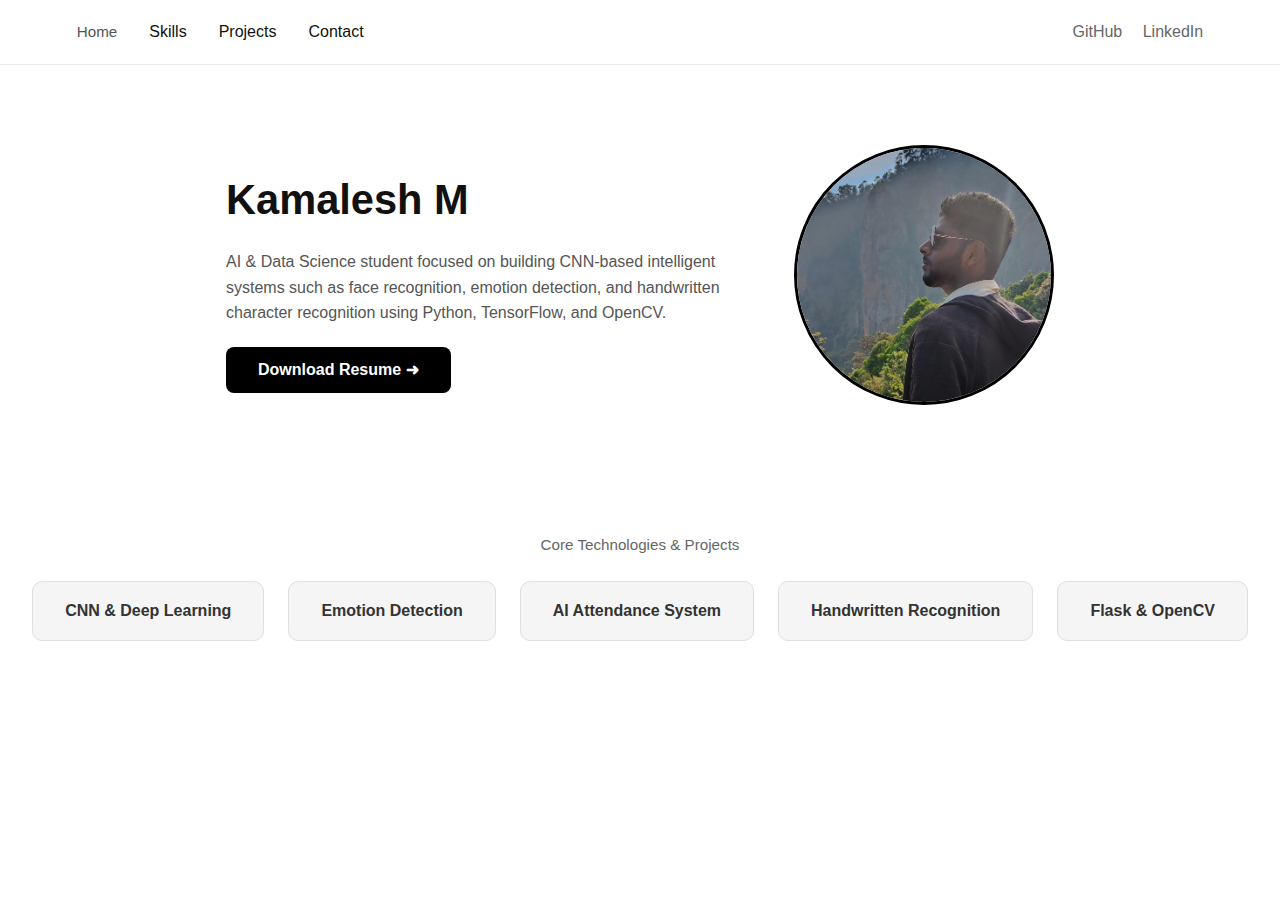
<file: index.html>
<!DOCTYPE html>
<html lang="en">
<head>
  <meta charset="UTF-8" />
  <meta name="viewport" content="width=device-width, initial-scale=1.0" />
  <title>Kamalesh M | AI & Data Science</title>
  <link rel = "stylesheet" href="style.css">
 
  <!-- NAVBAR -->
  <nav>
    <ul>
      <li><a href="#home">Home</a></li>
          <a href="skills.html">Skills</a>
          <a href="projects.html">Projects</a>
          <a href="contact.html">Contact</a>
    </ul>

    <div class="socials">
      <a href="https://github.com/Kamal-0713" target="_blank">GitHub</a>
      <a href="#" target="_blank">LinkedIn</a>
    </div>
  </nav>

  <!-- HERO -->
  <section class="hero" id="home">
    <div class="hero-text">
      <h1>Kamalesh M</h1>
      <p>
        AI & Data Science student focused on building CNN-based intelligent systems
        such as face recognition, emotion detection, and handwritten character
        recognition using Python, TensorFlow, and OpenCV.
      </p>
      <a href="Resume.pdf" class="btn" target="_blank">Download Resume ➜</a>
    </div>

    <!-- Replace with your photo -->
    <img src="profile.jpeg" alt="Kamalesh Profile Picture" />
  </section>

  <!-- TECH / PROJECT HIGHLIGHTS -->
  <section class="partners" id="projects">
    <p>Core Technologies & Projects</p>

    <div class="logos">
      <div class="logo-box">CNN & Deep Learning</div>
      <div class="logo-box">Emotion Detection</div>
      <div class="logo-box">AI Attendance System</div>
      <div class="logo-box">Handwritten Recognition</div>
      <div class="logo-box">Flask & OpenCV</div>
    </div>
  </section>

</body>
</html>
</file>
<file: style.css>
/* RESET */
* {
  margin: 0;
  padding: 0;
  box-sizing: border-box;
}

/* BODY */
body {
  font-family: "Poppins", sans-serif;
  background-color: #ffffff;
  color: #111111;
  line-height: 1.6;
}

/* LINKS */
a {
  color: inherit;
  text-decoration: none;
}

/* NAVBAR */
nav {
  display: flex;
  justify-content: space-between;
  align-items: center;
  padding: 1.2rem 6%;
  background-color: #ffffff;
  border-bottom: 1px solid #eaeaea;
}

nav ul {
  display: flex;
  list-style: none;
  gap: 2rem;
}

nav ul li a {
  color: #555;
  font-size: 0.95rem;
  font-weight: 500;
  transition: color 0.3s ease;
}

nav ul li a:hover {
  color: #000;
}

.socials a {
  margin-left: 1rem;
  color: #666;
  font-weight: 500;
}

/* HERO SECTION */
.hero {
  display: flex;
  justify-content: center;
  align-items: center;
  flex-wrap: wrap;
  padding: 5rem 6%;
  gap: 3rem;
}

.hero-text {
  max-width: 520px;
}

.hero-text h1 {
  font-size: 2.6rem;
  font-weight: 700;
  margin-bottom: 1rem;
}

.hero-text p {
  color: #555;
  margin-bottom: 2rem;
}

/* BUTTON */
.btn {
  background-color: #000;
  color: #fff;
  padding: 0.9rem 2rem;
  font-weight: 600;
  border-radius: 8px;
  transition: all 0.3s ease;
}

.btn:hover {
  background-color: #333;
  transform: translateY(-2px);
}

/* PROFILE IMAGE */
.hero img {
  width: 260px;
  height: 260px;
  border-radius: 50%;
  object-fit: cover;
  border: 3px solid #000;
}

/* PROJECTS */
.partners {
  text-align: center;
  margin-top: 3rem;
  padding-bottom: 4rem;
}

.partners p {
  color: #666;
  margin-bottom: 1.5rem;
  font-size: 0.95rem;
}

/* LOGOS */
.logos {
  display: flex;
  justify-content: center;
  gap: 1.5rem;
  flex-wrap: wrap;
}

.logo-box {
  background-color: #f5f5f5;
  padding: 1rem 2rem;
  border-radius: 10px;
  color: #333;
  font-weight: 600;
  transition: all 0.3s ease;
  border: 1px solid #e0e0e0;
}

.logo-box:hover {
  background-color: #000;
  color: #fff;
  transform: translateY(-3px);
}
</file>
